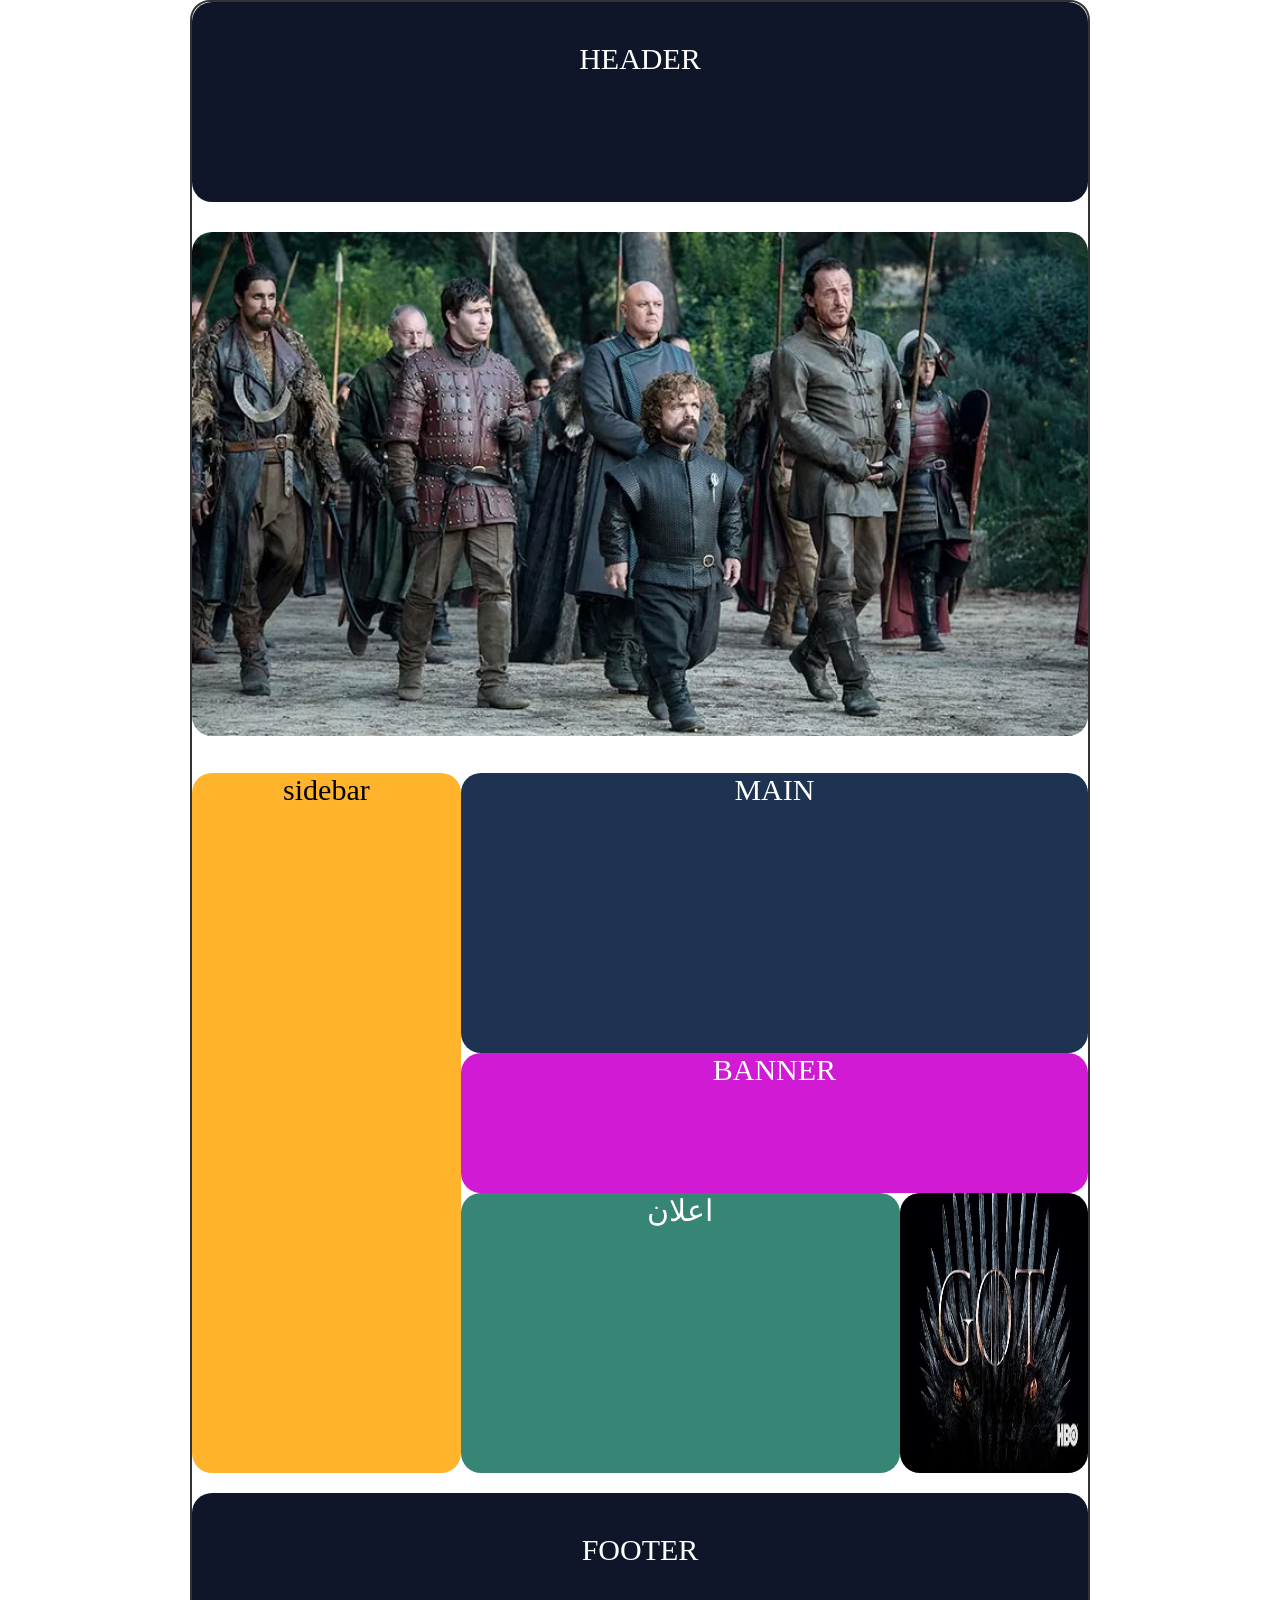
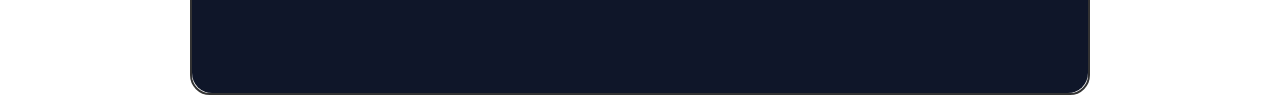
<file: index.html>
<!DOCTYPE html>
<html lang="en">
<head>
    <meta charset="UTF-8">
    <meta name="viewport" content="width=device-width, initial-scale=1.0">
    <title>Document</title>
    <link rel="stylesheet" href="project.css">
</head>
<body>
    <header>
        Header
    </header>
    <img class="img1" src="game-of-thrones-got-throne-iron-creative-school-arabia-صراع-العروش-جيم-اوف-ثرونز-مسلسل-الموسم-الثامن-صراع-العروش-الشخصيات-المرشحة-للفوز-بالعرش-الحديدي-4.webp" alt="لا يوجد صورة">
    <aside>
        sidebar
    </aside>
    <div class="parent">
        <main>main</main>
        <section>banner</section>
        <div class="container">
            <article>اعلان</article>
            <img class="img2" src="market.jpg" alt="لا يوجد صورة"> 
        </div>
    </div>
    <div class="clear"></div>
    <footer>
        Footer
    </footer>
</body>
</html>
</file>
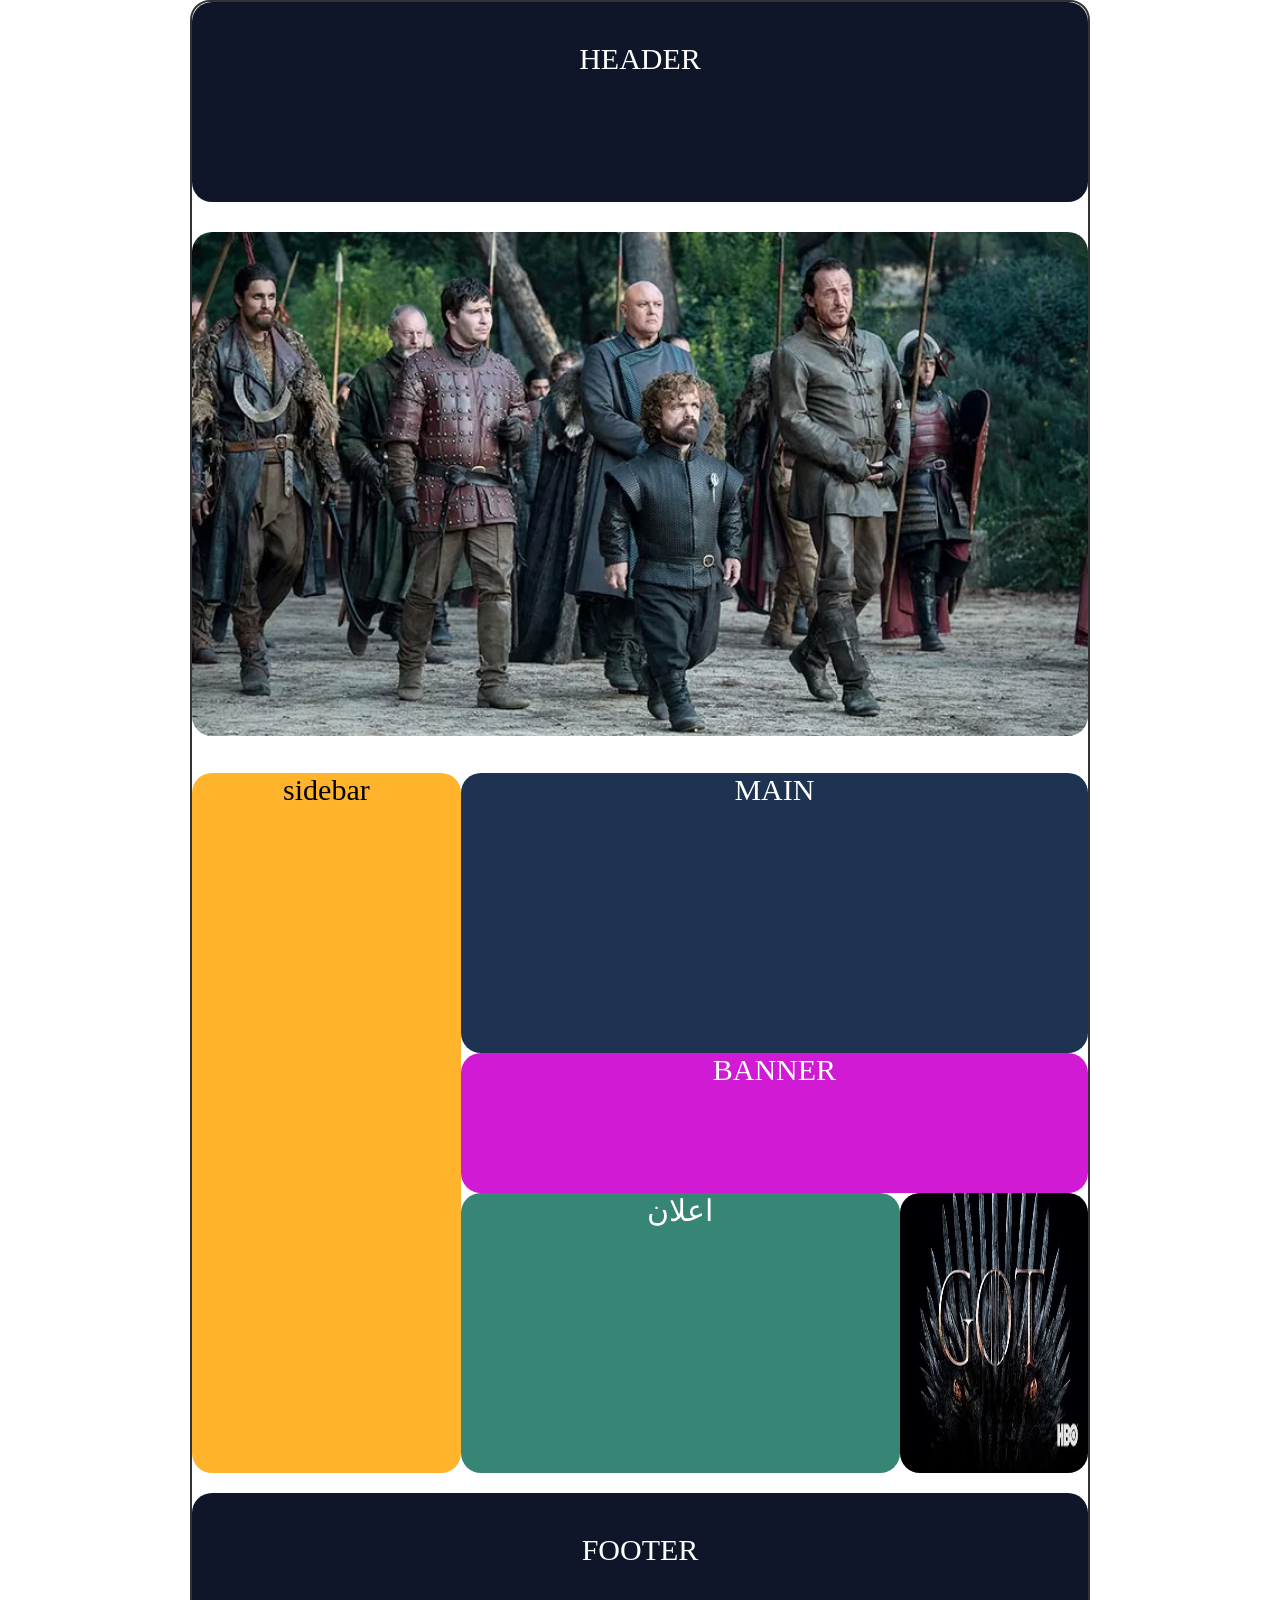
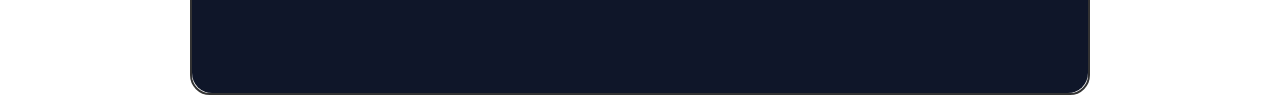
<file: project.html>
<!DOCTYPE html>
<html lang="en">
<head>
    <meta charset="UTF-8">
    <meta name="viewport" content="width=device-width, initial-scale=1.0">
    <title>Document</title>
    <link rel="stylesheet" href="project.css">
</head>
<body>
    <header>
        Header
    </header>
    <img class="img1" src="game-of-thrones-got-throne-iron-creative-school-arabia-صراع-العروش-جيم-اوف-ثرونز-مسلسل-الموسم-الثامن-صراع-العروش-الشخصيات-المرشحة-للفوز-بالعرش-الحديدي-4.webp" alt="لا يوجد صورة">
    <aside>
        sidebar
    </aside>
    <div class="parent">
        <main>main</main>
        <section>banner</section>
        <div class="container">
            <article>اعلان</article>
            <img class="img2" src="market.jpg" alt="لا يوجد صورة"> 
        </div>
    </div>
    <div class="clear"></div>
    <footer>
        Footer
    </footer>
</body>
</html>
</file>
<file: project.css>
body{
    width: 70%;
    margin: 0 auto;
    border: 2px solid #333333;
    display: flow-root;
}
*{
    margin: 0;
    color: #ffffff;
    text-align: center;
    font-size: 30px;
    border-radius: 20px;
}
header,footer{
    background-color: #0F1629;
    height: 120px;
    border-radius: 20px;
    margin: 0;
    padding: 40px 0;
}
header{
    position: sticky;
    top: 0;
}
.img1{
    width: 100%;
    margin: 30px 0;
}
aside , .parent{
    height: 700px;
    color: #000000;
}
aside {
    width: 30%;
    float: left;
    background-color: #FFB42C;
    margin-bottom: 20px;
}
.parent{
    width: 70%;
    float: right;
}
main,section,header,footer,article{
    text-transform: uppercase;
}
main,section,.container, article{
    color: #ffffff;
}
main{
    height: 40%;
    background-color: #1e3351;
}
section{
    height: 20%;
    background-color: #d01ad3;
}
.container{
    height: 40%;
    display: flow-root;
}
article{
    width: 70%;
    height: 100%;
    float: left;
    background-color: #378675;
}
.img2{
    width: 30%;
    height: 100%;
    float: right;
}
.clear{
    clear: both;
}
</file>
